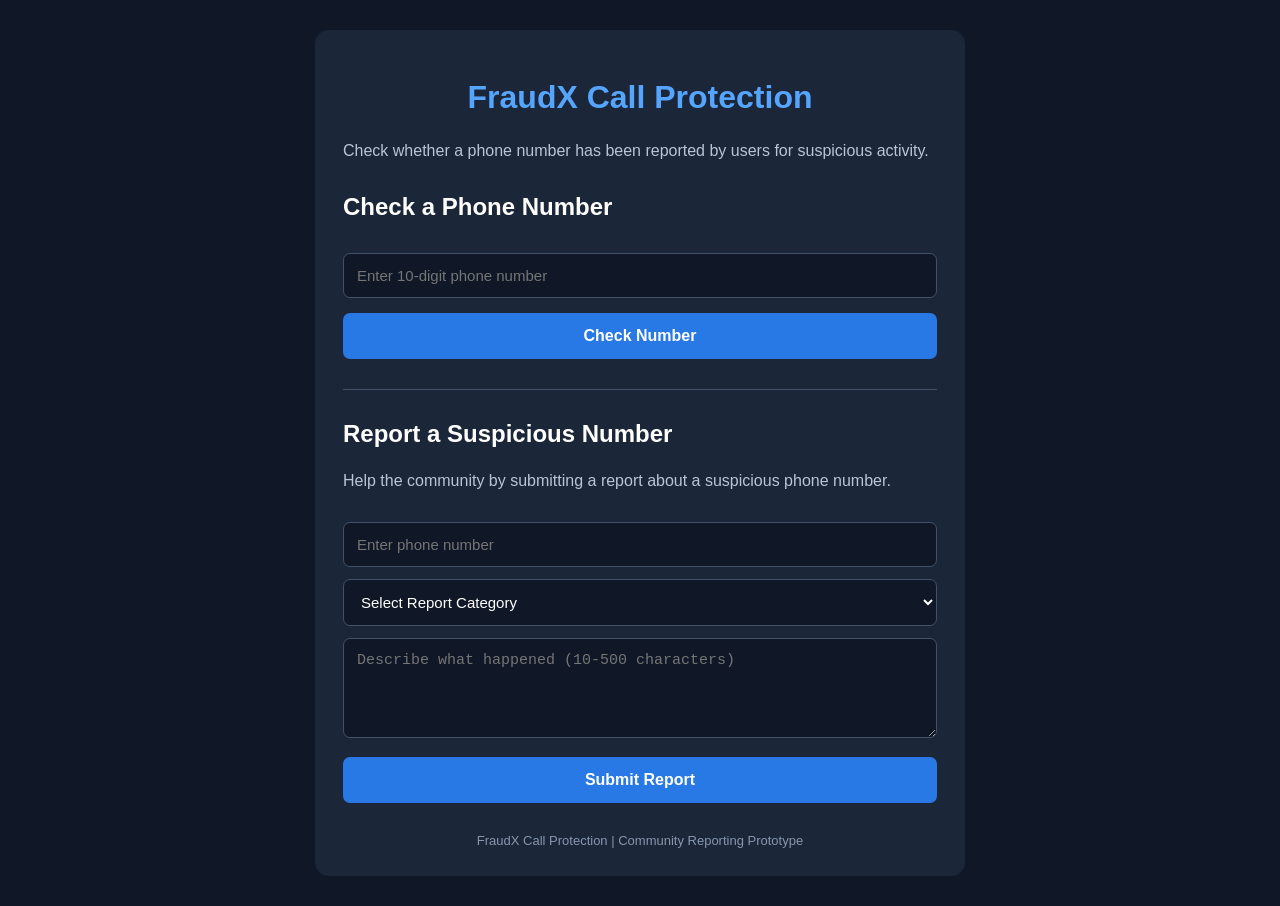
<file: call_protection/frontend/index.html>
<!DOCTYPE html>
<html lang="en">
<head>
    <meta charset="UTF-8">
    <meta name="viewport" content="width=device-width, initial-scale=1.0">
    <title>FraudX - Call Protection</title>

    <style>
        * {
            box-sizing: border-box;
        }

        body {
            margin: 0;
            padding: 30px 15px;
            background: #101827;
            color: #FFFFFF;
            font-family: Arial, sans-serif;
        }

        .container {
            max-width: 650px;
            margin: auto;
            padding: 28px;
            background: #1B2638;
            border-radius: 14px;
        }

        h1 {
            text-align: center;
            color: #55A5FF;
        }

        h2 {
            color: #FFFFFF;
            margin-top: 30px;
        }

        p {
            color: #B8C5D8;
            line-height: 1.6;
        }

        input, select, textarea {
            width: 100%;
            padding: 13px;
            margin-top: 12px;
            border: 1px solid #42516A;
            border-radius: 7px;
            background: #101827;
            color: white;
            font-size: 15px;
        }

        textarea {
            min-height: 100px;
            resize: vertical;
        }

        button {
            width: 100%;
            padding: 14px;
            background: #2878E5;
            color: white;
            border: none;
            border-radius: 7px;
            font-size: 16px;
            font-weight: bold;
            cursor: pointer;
            margin-top: 15px;
        }

        button:hover {
            background: #1762C5;
        }

        #result, #reportResult {
            margin-top: 22px;
            padding: 18px;
            border-radius: 10px;
            display: none;
            line-height: 1.8;
            overflow-wrap: anywhere;
            white-space: pre-line;
        }

        .warning {
            background: #351B24;
            color: #FF8791;
            border: 1px solid #B93848;
        }

        .unknown {
            background: #292D38;
            color: #E1E5EF;
            border: 1px solid #68738A;
        }

        .success {
            background: #153426;
            color: #72E5A0;
            border: 1px solid #238A56;
        }

        .error {
            background: #382C16;
            color: #FFD27A;
            border: 1px solid #A87924;
        }

        .divider {
            border: none;
            border-top: 1px solid #42516A;
            margin: 30px 0;
        }

        footer {
            text-align: center;
            color: #8796AD;
            margin-top: 30px;
            font-size: 13px;
        }
    </style>
</head>

<body>

<div class="container">

    <h1>FraudX Call Protection</h1>

    <p>
        Check whether a phone number has been reported
        by users for suspicious activity.
    </p>

    <h2>Check a Phone Number</h2>

    <input
        type="tel"
        id="phone"
        placeholder="Enter 10-digit phone number"
        maxlength="10"
        inputmode="numeric"
    >

    <button onclick="checkNumber()">Check Number</button>

    <div id="result" role="status" aria-live="polite"></div>

    <hr class="divider">

    <h2>Report a Suspicious Number</h2>

    <p>
        Help the community by submitting a report
        about a suspicious phone number.
    </p>

    <input
        type="tel"
        id="reportPhone"
        placeholder="Enter phone number"
        maxlength="10"
        inputmode="numeric"
    >

    <select id="category">
        <option value="">Select Report Category</option>
        <option value="Fake Lottery">Fake Lottery</option>
        <option value="Impersonation">Impersonation</option>
        <option value="Bank Fraud">Bank Fraud</option>
        <option value="Suspicious Call">Suspicious Call</option>
        <option value="Other">Other</option>
    </select>

    <textarea
        id="description"
        placeholder="Describe what happened (10-500 characters)"
        maxlength="500"
    ></textarea>

    <button onclick="reportNumber()">Submit Report</button>

    <div id="reportResult" role="status" aria-live="polite"></div>

    <footer>
        FraudX Call Protection | Community Reporting Prototype
    </footer>

</div>

<script>

async function checkNumber() {

    const phone = document.getElementById("phone").value.trim();
    const result = document.getElementById("result");

    result.style.display = "block";

    if (!/^\d{10}$/.test(phone)) {
        result.className = "error";
        result.textContent = "Please enter a valid 10-digit number.";
        return;
    }

    result.className = "";
    result.textContent = "Checking number...";

    try {

        const response = await fetch(
            "/api/check-number?phone=" + encodeURIComponent(phone)
        );

        const data = await response.json();

        if (!response.ok) {
            throw new Error(data.error || "Unable to check number.");
        }

        if (data.found) {

            const dates = data.result.dates.map(item => {

                const dateText = item.date
                    ? new Date(item.date).toLocaleString()
                    : "Date not available (older record)";

                return "- " + item.category + ": " + dateText;

            }).join("\n");

            result.className = "warning";

            result.textContent =
                "COMMUNITY REPORTS FOUND\n\n" +
                "Category: " + data.result.category + "\n" +
                "Total reports: " + data.result.reports + "\n" +
                "Status: " + data.result.status + "\n\n" +
                "REPORT DATES:\n" + dates + "\n\n" +
                data.message;

        } else {

            result.className = "unknown";
            result.textContent = data.message;

        }

    } catch (error) {

        result.className = "error";
        result.textContent = error.message;

    }
}


async function reportNumber() {

    const phone = document.getElementById("reportPhone").value.trim();
    const category = document.getElementById("category").value;
    const description = document.getElementById("description").value.trim();

    const reportResult = document.getElementById("reportResult");

    reportResult.style.display = "block";

    if (!/^\d{10}$/.test(phone)) {
        reportResult.className = "error";
        reportResult.textContent = "Please enter a valid 10-digit number.";
        return;
    }

    if (!category) {
        reportResult.className = "error";
        reportResult.textContent = "Please select a report category.";
        return;
    }

    if (description.length < 10 || description.length > 500) {
        reportResult.className = "error";
        reportResult.textContent =
            "Description must be between 10 and 500 characters.";
        return;
    }

    reportResult.className = "";
    reportResult.textContent = "Submitting report...";

    try {

        const response = await fetch("/api/report-number", {

            method: "POST",

            headers: {
                "Content-Type": "application/json"
            },

            body: JSON.stringify({
                phone: phone,
                category: category,
                description: description
            })

        });

        const data = await response.json();

        if (!response.ok) {
            throw new Error(data.error || "Unable to submit report.");
        }

        reportResult.className = "success";

        reportResult.textContent =
            data.message +
            "\nSubmitted at: " +
            new Date(data.submitted_at).toLocaleString();

        document.getElementById("reportPhone").value = "";
        document.getElementById("category").value = "";
        document.getElementById("description").value = "";

    } catch (error) {

        reportResult.className = "error";
        reportResult.textContent = error.message;

    }

}

</script>

</body>
</html>
</file>
